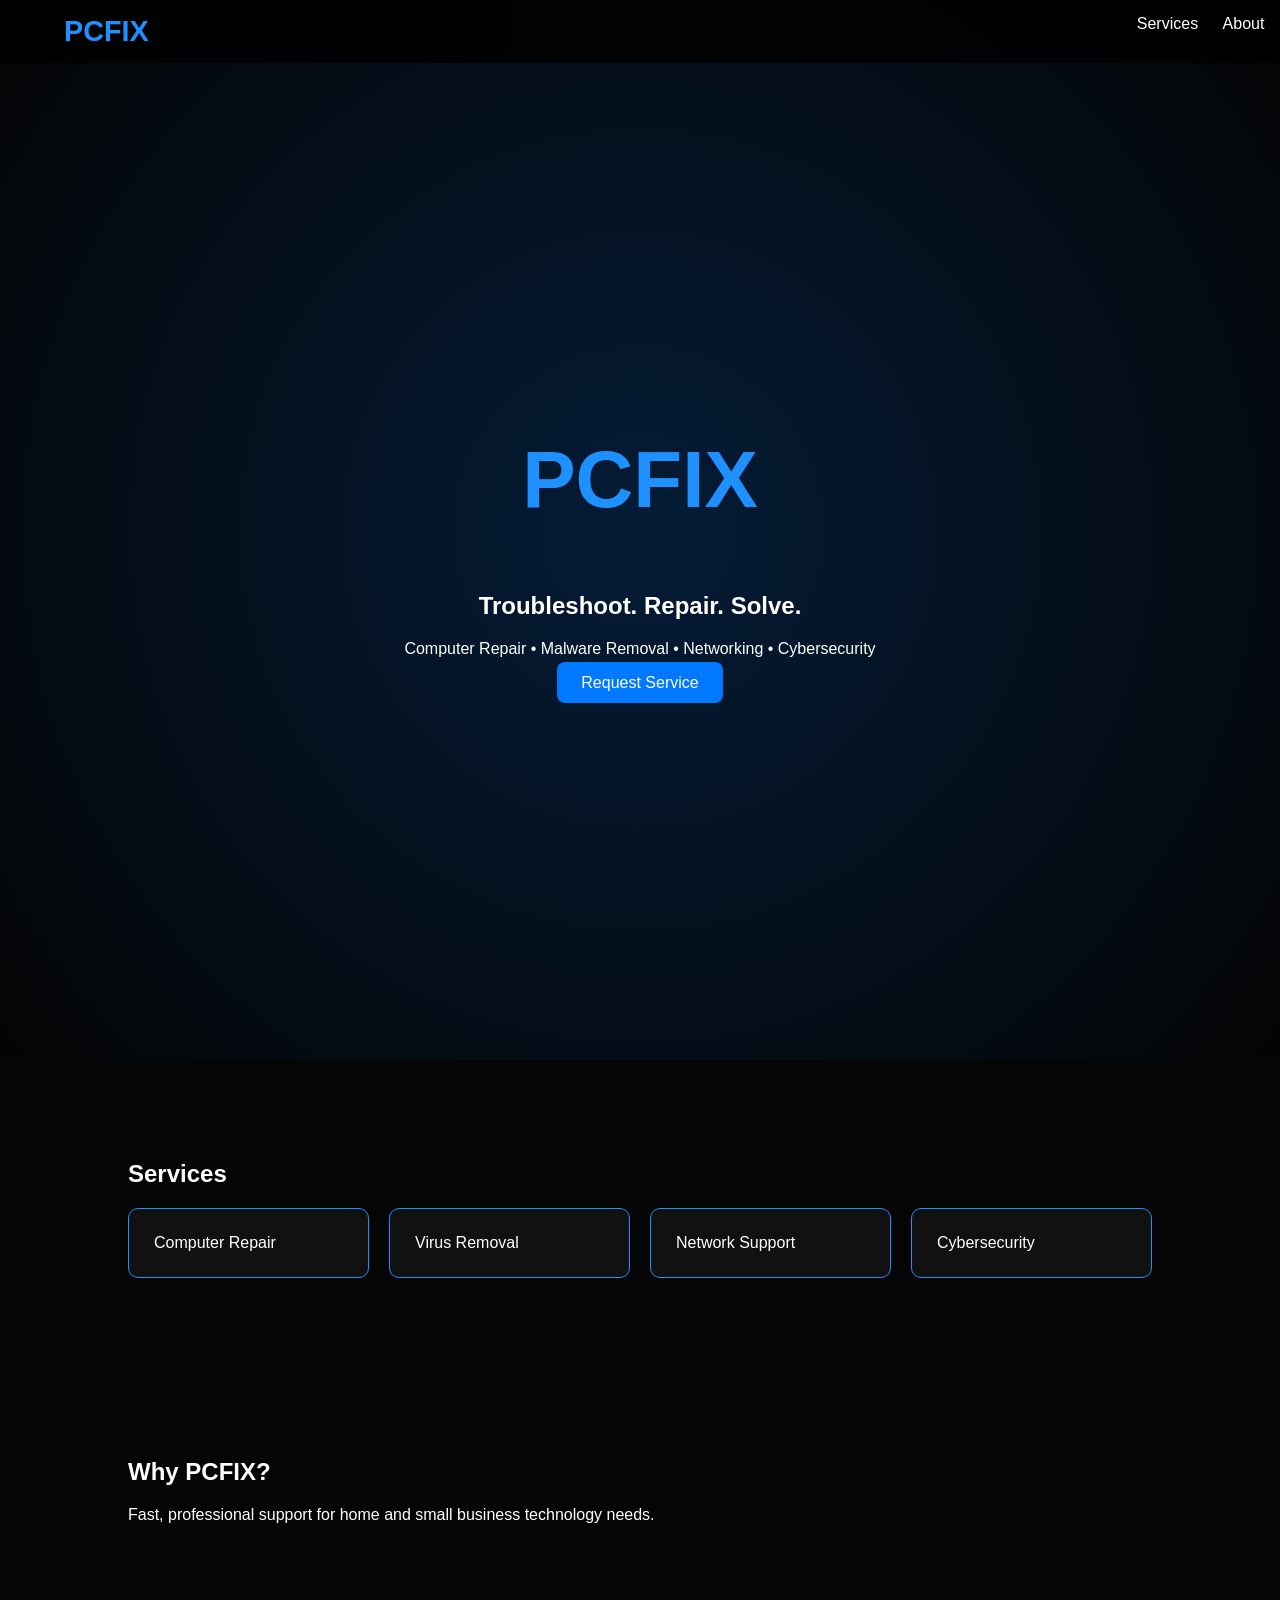
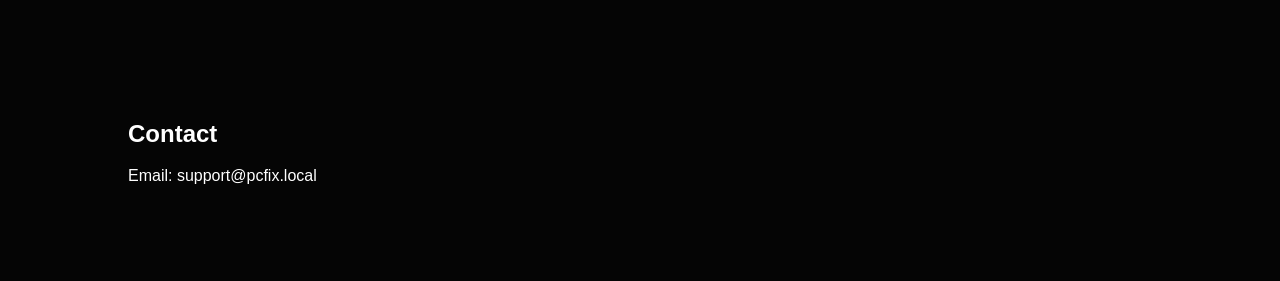
<file: index.html>
<!DOCTYPE html>
<html lang="en">
<head>
<meta charset="UTF-8">
<meta name="viewport" content="width=device-width, initial-scale=1.0">
<title>PCFIX | Troubleshoot. Repair. Solve.</title>
<link rel="stylesheet" href="style.css">
</head>
<body>
<canvas id="matrix"></canvas>

<header>
  <div class="logo">PCFIX</div>
  <nav>
    <a href="#services">Services</a>
    <a href="#about">About</a>
    <a href="#contact">Contact</a>
  </nav>
</header>

<section class="hero">
  <div class="overlay"></div>
  <div class="hero-content">
    <h1>PCFIX</h1>
    <h2>Troubleshoot. Repair. Solve.</h2>
    <p>Computer Repair • Malware Removal • Networking • Cybersecurity</p>
    <a class="btn" href="#contact">Request Service</a>
  </div>
</section>

<section id="services">
<h2>Services</h2>
<div class="cards">
<div class="card">Computer Repair</div>
<div class="card">Virus Removal</div>
<div class="card">Network Support</div>
<div class="card">Cybersecurity</div>
</div>
</section>

<section id="about">
<h2>Why PCFIX?</h2>
<p>Fast, professional support for home and small business technology needs.</p>
</section>

<section id="contact">
<h2>Contact</h2>
<p>Email: support@pcfix.local</p>
</section>

<script src="script.js"></script>
</body>
</html>
</file>
<file: style.css>
body{margin:0;background:#050505;color:white;font-family:Arial,sans-serif}
#matrix{position:fixed;inset:0;z-index:-2}
header{position:fixed;top:0;width:100%;display:flex;justify-content:space-between;padding:15px 5%;background:rgba(0,0,0,.85)}
.logo{color:#1e90ff;font-size:1.8rem;font-weight:bold}
nav a{color:white;text-decoration:none;margin-left:20px}
.hero{height:100vh;display:flex;align-items:center;justify-content:center;text-align:center;background:radial-gradient(circle,rgba(0,120,255,.2),transparent)}
h1{font-size:5rem;color:#1e90ff}
.btn{background:#0078ff;padding:12px 24px;border-radius:8px;color:white;text-decoration:none}
section{padding:80px 10%}
.cards{display:grid;grid-template-columns:repeat(auto-fit,minmax(200px,1fr));gap:20px}
.card{background:#111;padding:25px;border:1px solid #1e90ff;border-radius:10px}
</file>
